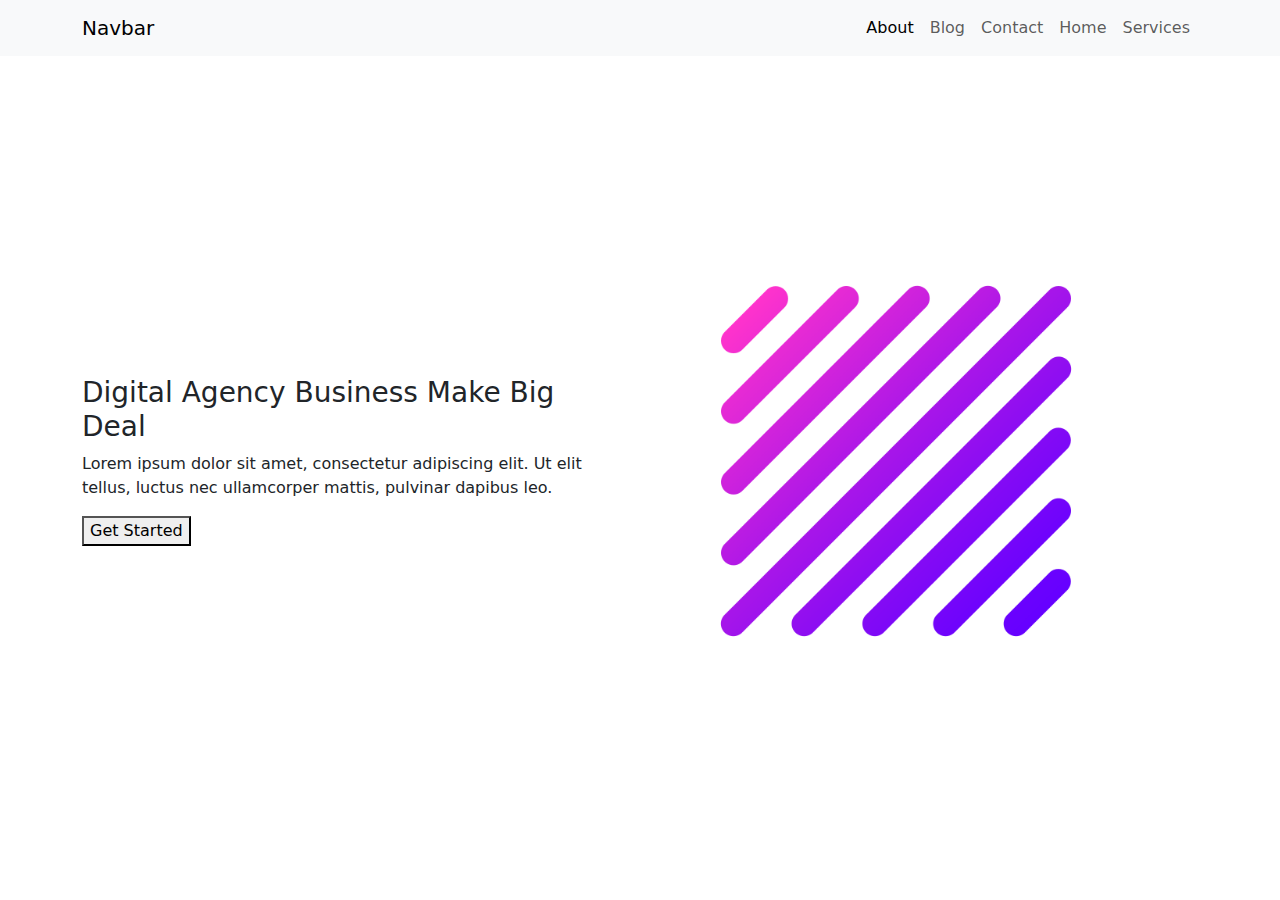
<file: digital.html>
<!DOCTYPE html>
<html lang="en">
  <head>
    <meta charset="UTF-8" />
    <meta name="viewport" content="width=device-width, initial-scale=1.0" />
    <title>My Digital Agency Platform</title>
    <link
      href="https://cdn.jsdelivr.net/npm/bootstrap@5.3.3/dist/css/bootstrap.min.css"
      rel="stylesheet"
      integrity="sha384-QWTKZyjpPEjISv5WaRU9OFeRpok6YctnYmDr5pNlyT2bRjXh0JMhjY6hW+ALEwIH"
      crossorigin="anonymous"
    />
    <link rel="stylesheet" href="digital.css" />
  </head>
  <body>
    <!-- navbar -->
    <nav class="navbar navbar-expand-lg bg-body-tertiary">
      <div class="container">
        <a class="navbar-brand" href="#">Navbar</a>
        <button
          class="navbar-toggler"
          type="button"
          data-bs-toggle="collapse"
          data-bs-target="#navbarNav"
          aria-controls="navbarNav"
          aria-expanded="false"
          aria-label="Toggle navigation"
        >
          <span class="navbar-toggler-icon"></span>
        </button>
        <div
          class="collapse navbar-collapse justify-content-end"
          id="navbarNav"
        >
          <ul class="navbar-nav">
            <li class="nav-item">
              <a class="nav-link active" aria-current="page" href="#">About</a>
            </li>
            <li class="nav-item">
              <a class="nav-link" href="#">Blog</a>
            </li>
            <li class="nav-item">
              <a class="nav-link" href="#">Contact</a>
            </li>
            <li class="nav-item">
              <a class="nav-link" href="#">Home</a>
            </li>
            <li class="nav-item">
              <a class="nav-link" href="#">Services</a>
            </li>
          </ul>
        </div>
      </div>
    </nav>

    <!-- heropage -->
    <section class="container hero_hold">
      <div class="left">
        <h3>Digital Agency Business Make Big Deal</h3>
        <p>
          Lorem ipsum dolor sit amet, consectetur adipiscing elit. Ut elit
          tellus, luctus nec ullamcorper mattis, pulvinar dapibus leo.
        </p>
        <button>Get Started</button>
      </div>
      <div class="right">
        <img src="/assets/background.png" alt="" class="hero_image" />
      </div>
    </section>

    <script
      src="https://cdn.jsdelivr.net/npm/bootstrap@5.3.3/dist/js/bootstrap.bundle.min.js"
      integrity="sha384-YvpcrYf0tY3lHB60NNkmXc5s9fDVZLESaAA55NDzOxhy9GkcIdslK1eN7N6jIeHz"
      crossorigin="anonymous"
    ></script>
  </body>
</html>
</file>
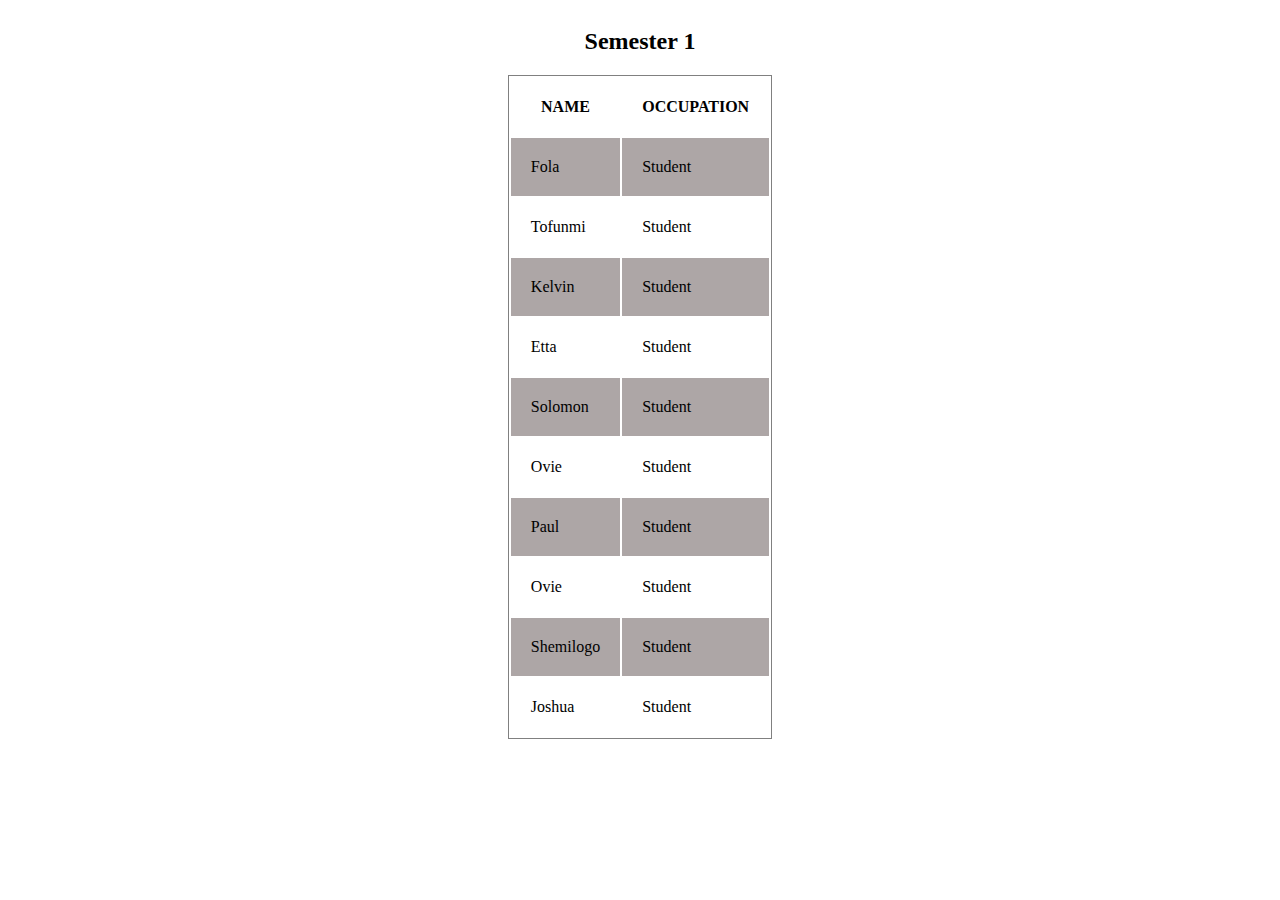
<file: tables.html>
<!DOCTYPE html>
<html>
  <head>
    <title>Semester 1</title>
    <style>
      body {
        display: flex;
        align-items: center;
        flex-direction: column;
      }
      table {
        border: 1px solid gray;
      }
      th {
        padding: 20px;

        text-transform: uppercase;
      }
      td {
        padding: 20px;
      }
      tr:nth-child(even) {
        background-color: rgb(173, 166, 166);
      }
    </style>
  </head>
  <body>
    <h2>Semester 1</h2>
    <table>
      <tr>
        <th>name</th>
        <th>occupation</th>
      </tr>
      <tr>
        <td>Fola</td>
        <td>Student</td>
      </tr>
      <tr>
        <td>Tofunmi</td>
        <td>Student</td>
      </tr>
      <tr>
        <td>Kelvin</td>
        <td>Student</td>
      </tr>
      <tr>
        <td>Etta</td>
        <td>Student</td>
      </tr>
      <tr>
        <td>Solomon</td>
        <td>Student</td>
      </tr>
      <tr>
        <td>Ovie</td>
        <td>Student</td>
      </tr>
      <tr>
        <td>Paul</td>
        <td>Student</td>
      </tr>
      <tr>
        <td>Ovie</td>
        <td>Student</td>
      </tr>
      <tr>
        <td>Shemilogo</td>
        <td>Student</td>
      </tr>
      <tr>
        <td>Joshua</td>
        <td>Student</td>
      </tr>
    </table>
  </body>
</html>
</file>
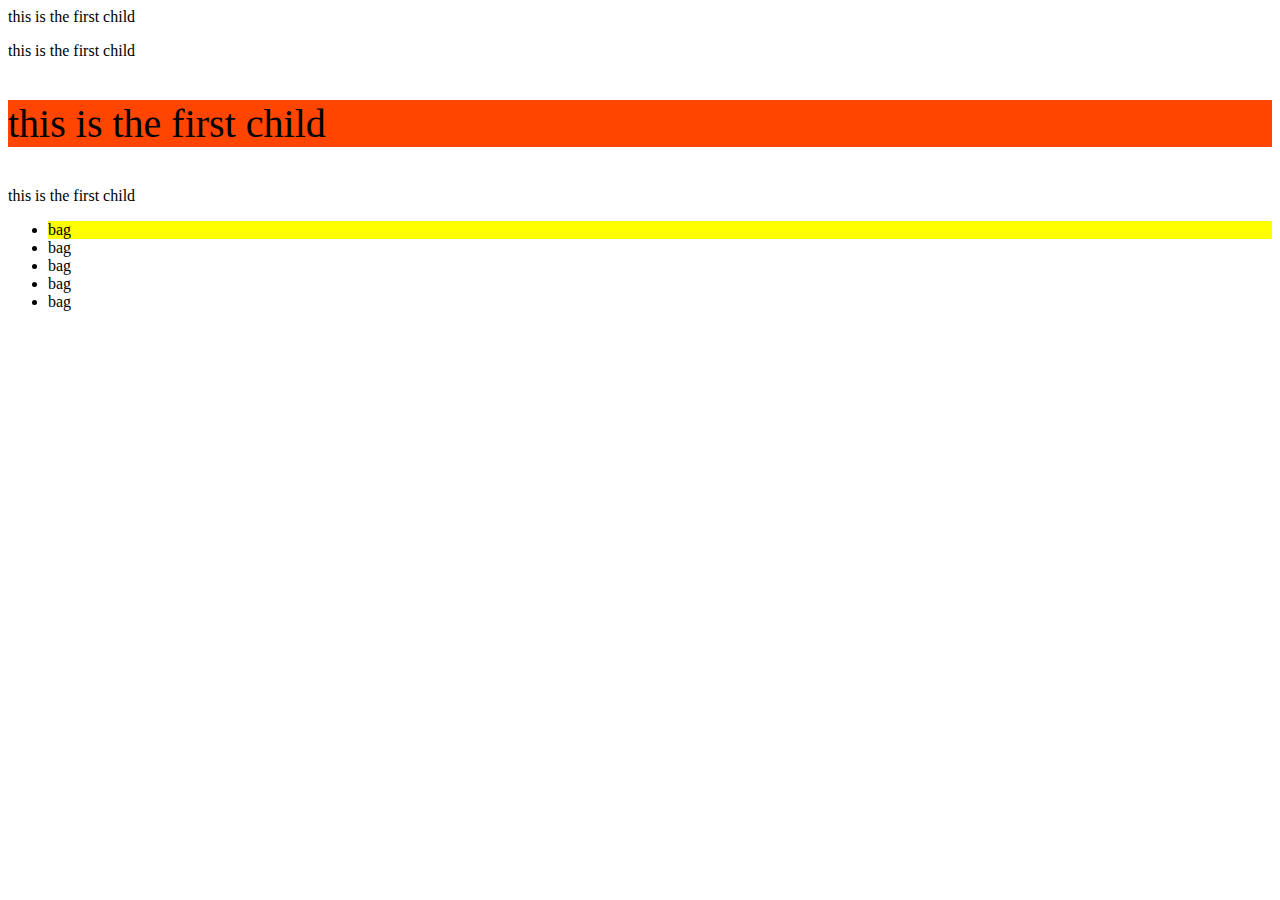
<file: test.html>
<!DOCTYPE html>
<html lang="en">
  <head>
    <meta charset="UTF-8" />
    <meta name="viewport" content="width=device-width, initial-scale=1.0" />
    <title>Document</title>
    <link rel="stylesheet" href="test.css" />
  </head>
  <body>
    <span>this is the first child</span>
    <p>this is the first child</p>
    <p>this is the first child</p>
    <p>this is the first child</p>

    <ul>
      <li>bag</li>
      <li>bag</li>
      <li>bag</li>
      <li>bag</li>
      <li>bag</li>
    </ul>
  </body>
</html>
</file>
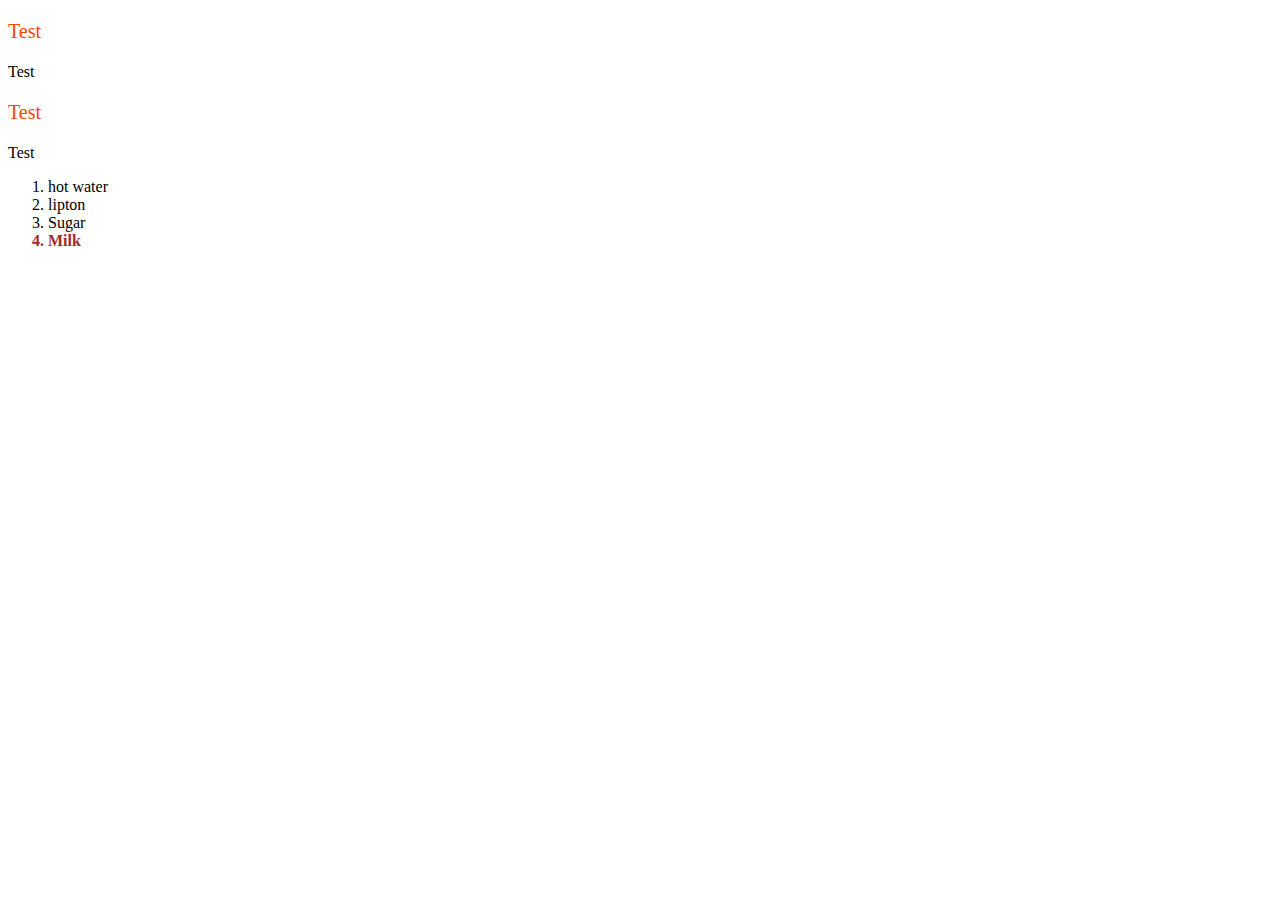
<file: test2.html>
<!DOCTYPE html>
<html lang="en">
  <head>
    <meta charset="UTF-8" />
    <meta name="viewport" content="width=device-width, initial-scale=1.0" />
    <title>Document</title>
    <link rel="stylesheet" href="test2.css" />
  </head>
  <body>
    <div>
      <p>Test</p>
      <p>Test</p>
      <p>Test</p>
      <p>Test</p>
    </div>

    <ol>
      <li>hot water</li>
      <li>lipton</li>
      <li id="sweet">Sugar</li>
      <li>Milk</li>
    </ol>
  </body>
</html>
</file>
<file: digital.css>
.left {
  width: 45%;
}

.right {
  width: 45%;
}

.hero_hold {
  display: flex;
  align-items: center;
  justify-content: space-between;
  height: 90vh;
}

.hero_image {
  height: 400px;
  width: 400px;
  object-fit: contain;
}

@media (max-width: 768px) {
  .hero_hold {
    flex-direction: column;
    align-items: center;
  }
  .left {
    width: 100%;
  }
  .right {
    width: 100%;
    display: flex;
    justify-content: center;
  }
}

@media (max-width: 320px) {
  .hero_image {
    height: 250px;
    width: 250px;
  }
}
</file>
<file: test.css>
p:nth-child(3) {
  background-color: orangered;
  font-size: 40px;
}

li:first-child {
  background-color: yellow;
}
</file>
<file: test2.css>
p:nth-child(odd) {
  font-size: 20px;
  color: orangered;
}

li:last-child {
  font-weight: bold;
  color: brown;
}
</file>
